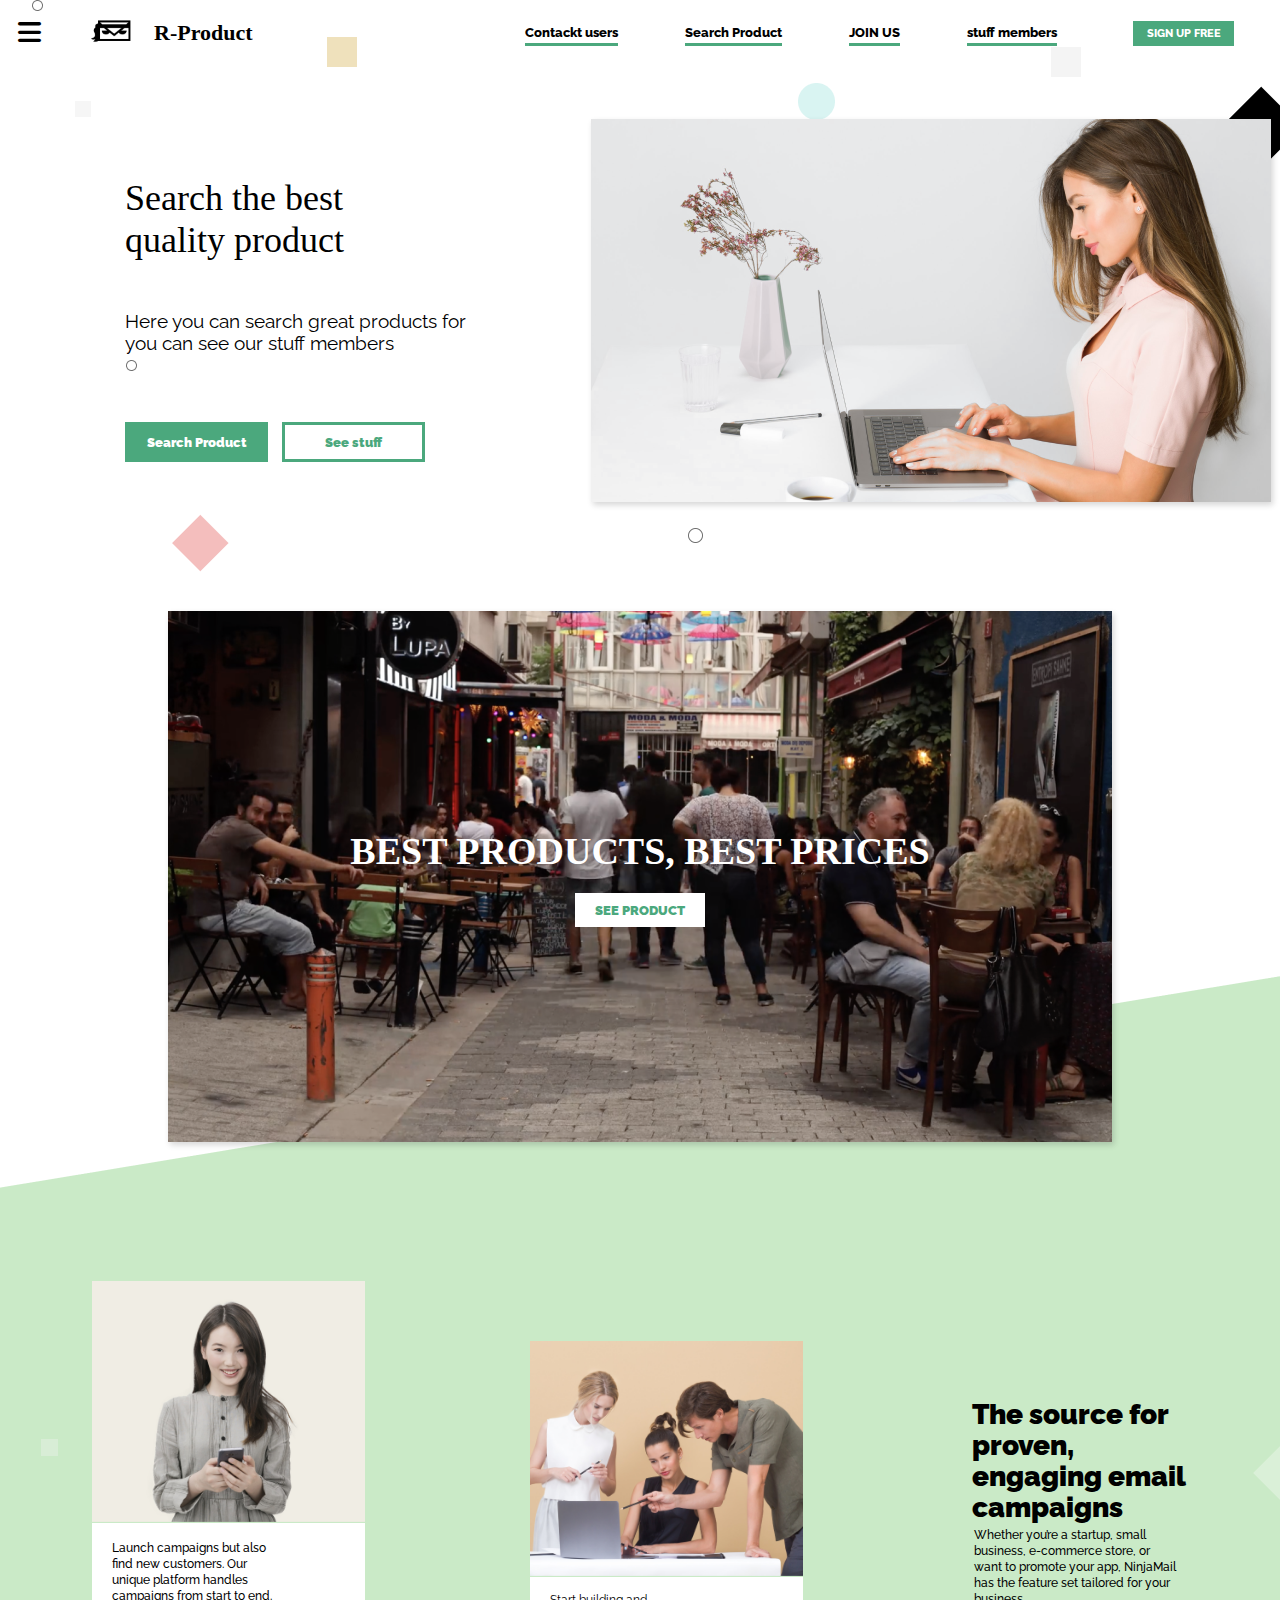
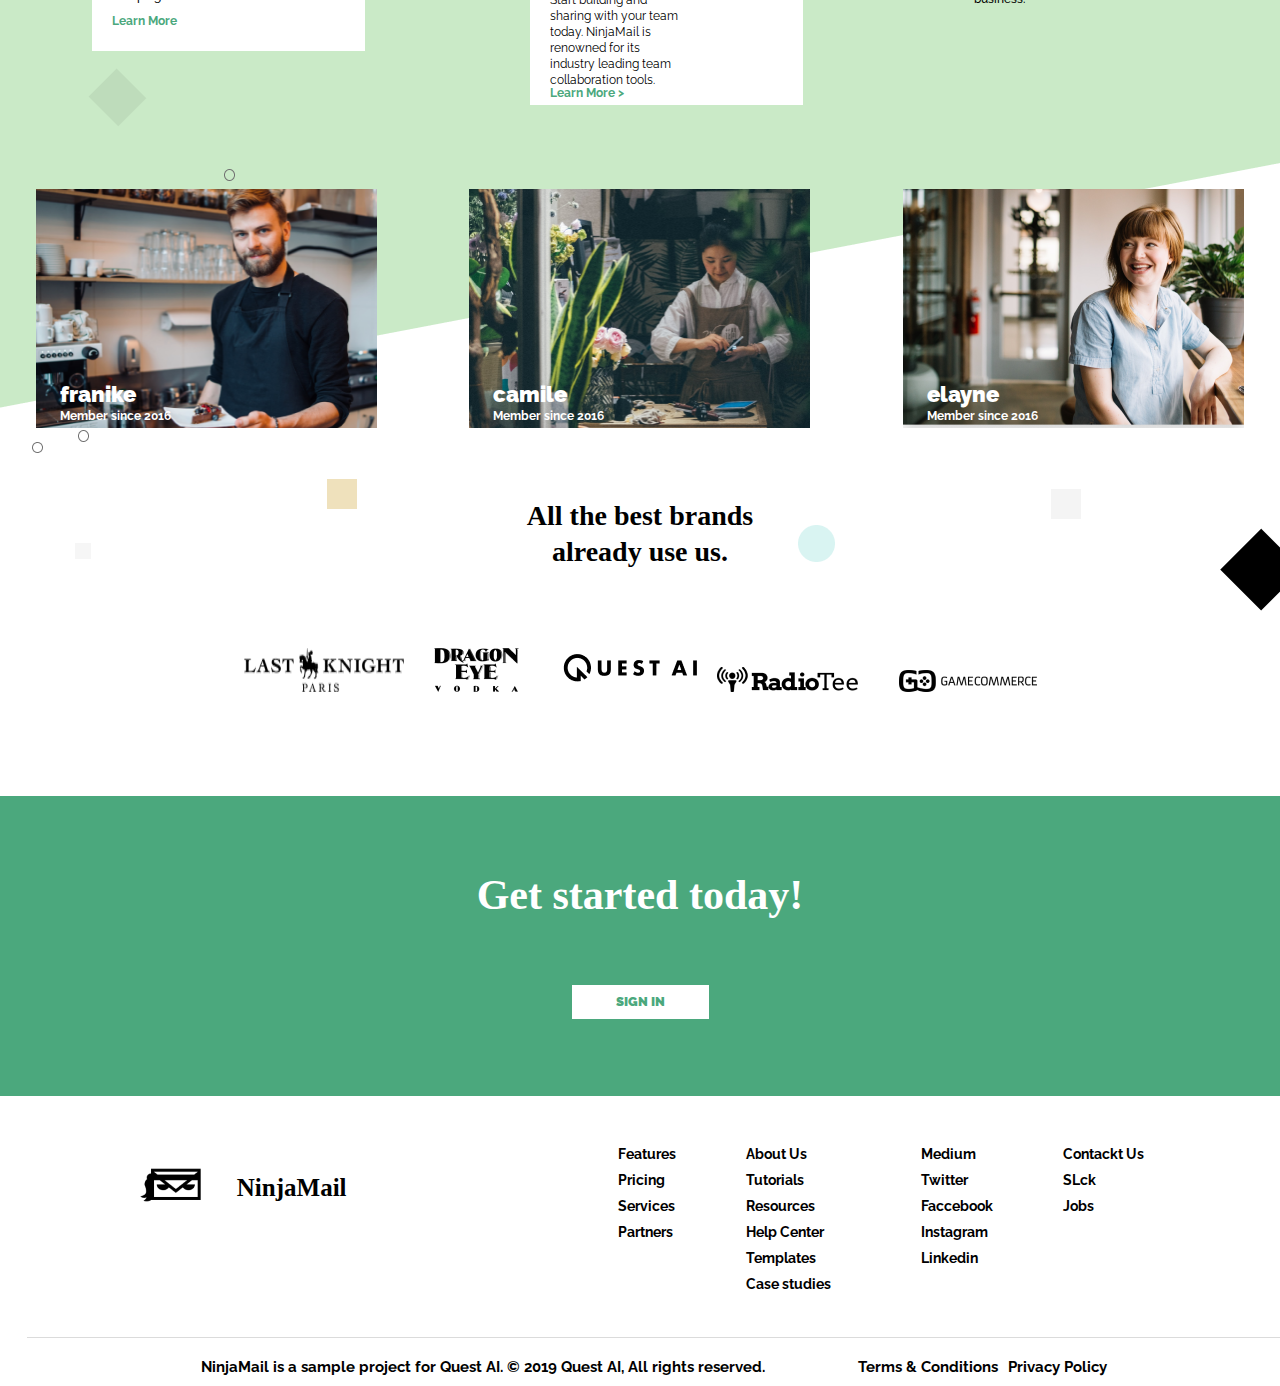
<file: index.html>
<!DOCTYPE html>
<html lang="en">
  <head>
    <meta charset="UTF-8" />
    <meta http-equiv="X-UA-Compatible" content="IE=edge" />
    <meta name="viewport" content="width=device-width, initial-scale=1.0" />
    <title>Ninja Mail</title>
    <link rel="stylesheet" href="./css/reset.css" />
    <link rel="stylesheet" href="./css/style.css" />
    <link rel="stylesheet" href="./css/burger.style.css" />
    <link
      rel="stylesheet"
      href="./assets/fonts/fontawesome-free-6.4.0-web/css/all.min.css"
    />
    <link
      rel="shortcut icon"
      type="x-icon"
      href="./assets/img/ninja-icon.png"
      ;
    />
    <link rel="preconnect" href="https://fonts.googleapis.com" />
    <link rel="preconnect" href="https://fonts.gstatic.com" crossorigin />
    <link
      href="https://fonts.googleapis.com/css2?family=Playfair+Display:wght@900&family=Raleway:wght@500&display=swap"
      rel="stylesheet"
    />
  </head>
  <body>
    <header>
      <div class="header-flex" id="header-id">
        <div class="burger-div">
          <button id="burgerBtn" type="button">
            <i
              class="fa-solid fa-bars fa-beat fa-sm"
              style="color: #000000"
            ></i>
          </button>
          <nav id="navEl">
            <ul class="burger-ul">
              <li>
                <a href="./secondpage.html">
                  <i class="fa-solid fa-house"></i> home
                </a>
              </li>
              <li>
                <a href="./stuff.html">
                  <i class="fa-solid fa-phone"></i> contackt
                </a>
              </li>
              <li>
                <a href="./stuff.html">
                  <i class="fa-solid fa-user"></i> about us
                </a>
              </li>
              <li>
                <a href="./secondpage.html">
                  <i class="fa-solid fa-map-location"></i> Address
                </a>
              </li>
              <li>
                <a href="./secondpage.html">
                  <i class="fa-brands fa-wordpress"></i> social websites
                </a>
              </li>
            </ul>
          </nav>
        </div>
        <div class="ninjamail">
          <img
            class="ninjamail-img"
            id="ninjamail-img"
            src="./assets/img/ninja-icon.png"
            alt="ninja-logo"
          />
          <h1 class="font-play">R-Product</h1>
        </div>
        <div class="navigation-flex">
          <nav>
            <ul class="navigation-ul">
              <li><a href="./new.html" id="modal"> Contackt users </a></li>
              <li><a href="./secondpage.html"> Search Product</a></li>
              <li><a href="./join-us.html"> JOIN US </a></li>
              <li><a href="./stuff.html"> stuff members </a></li>
            </ul>
          </nav>
          <span class="sign-up">
            <a href="./3-pg.html"> SIGN UP FREE </a>
          </span>
        </div>
      </div>
    </header>
    <main>
      <section1>
        <div class="section-1-img">
          <img
            src="./assets/img/woman-withleptop.png"
            alt="woman with leptop"
          />
        </div>
        <div class="section-1info">
          <div class="section-1h">
            <h1 class="font-play">Search the best quality product</h1>
          </div>
          <p>
            Here you can search great products for <br />
            you can see our stuff members
          </p>
          <ul class="section-ul">
            <li>
              <a class="green-btn" href="./secondpage.html"> Search Product </a>
            </li>
            <li>
              <a class="white-btn" href="./stuff.html"> See stuff </a>
            </li>
          </ul>
        </div>
      </section1>
      <section2>
        <div class="section2-img">
          <img src="./assets/img/picture-2-customers.png" alt="cafe picture" />
          <div class="section2-info">
            <h1 class="font-play">
              <a href="./stuff.html">BEST PRODUCTS, BEST PRICES </a>
            </h1>
            <span class="learn-span"
              ><a href="./secondpage.html"> SEE PRODUCT </a>
            </span>
          </div>
        </div>
      </section2>
      <section3>
        <div class="section3-flex">
          <div class="section3-info1">
            <img
              src="./assets/img/woman-learnmore-1.png"
              alt="woman member picture"
            />
            <div class="sec3-learn-more">
              <p>
                Launch campaigns but also find new customers. Our unique
                platform handles campaigns from start to end.
              </p>
              <a href="./secondpage.html"> Learn More </a>
            </div>
          </div>
          <div class="sec3-info2-flex">
            <div class="section3-info2">
              <img
                src="./assets/img/learn-more-2.png"
                alt="group working picture"
              />
              <div class="sec3-info2-learnmore">
                <p>
                  Start building and sharing with your team today. NinjaMail is
                  renowned for its industry leading team collaboration tools.
                </p>
                <a href="./secondpage.html">Learn More ></a>
              </div>
            </div>
          </div>
          <div class="section3-info3">
            <h1>The source for proven, engaging email campaigns</h1>
            <p>
              Whether you’re a startup, small business, e-commerce store, or
              want to promote your app, NinjaMail has the feature set tailored
              for your business.
            </p>
          </div>
        </div>
      </section3>
      <section4>
        <div class="stuff-flex">
          <div class="stuff">
            <div class="member">
              <div class="member-img">
                <img
                  src="./assets/img/member-1.png"
                  alt="first member picture"
                />
              </div>
              <div class="stuff-info">
                <h1>franike</h1>
                <p>Member since 2016</p>
              </div>
            </div>
            <div class="member">
              <img
                src="./assets/img/member-2.png"
                alt="second member picture"
              />
              <div class="stuff-info">
                <h1>camile</h1>
                <p>Member since 2016</p>
              </div>
            </div>
            <div class="member">
              <img src="./assets/img/member-3.png" alt="N3-member " />
              <div class="stuff-info">
                <h1>elayne</h1>
                <p>Member since 2016</p>
              </div>
            </div>
          </div>
        </div>
      </section4>
      <!-- <section5>
        <div class="section5">
          <h1 class="font-play">
            Learn how others are reaching their audience easier than ever
            before.
          </h1>
          <div class="section5-info">
            <div class="label">
              <input
                type="text"
                class="email-input"
                placeholder="Enter your email:"
              />
            </div>
            <p>Thanks! Email received</p>
            <span class="green-btn"
              ><a href="./secondpage.html"> JOIN OUR LIST </a></span
            >
          </div>
        </div>
      </section5> -->
      <section6>
        <div class="section6-flex">
          <h1 class="font-play">All the best brands already use us.</h1>
          <div class="brand-box-flex">
            <div class="brand-box1">
              <img
                src="./assets/img/nav-logo-1.png"
                alt="last knight paris logo"
              />
              <img src="./assets/img/nav-logo-2.png" alt="dragon-eye-logo" />
            </div>
            <div class="brand-box2">
              <img src="./assets/img/nav-logo-3.png" alt="questai-logo" />
              <img src="./assets/img/nav-logo-4.png" alt="radio-te-logo" />
            </div>
            <div class="brand-box3">
              <img src="./assets/img/nav-logo-5.png" alt="gamecomm-logo" />
            </div>
          </div>
        </div>
      </section6>
      <section7>
        <div class="section7-flex">
          <h1 class="font-play"><a href="#"> Get started today! </a></h1>
          <span class="white-btn"><a href="./3-pg.html"> SIGN IN</a></span>
        </div>
      </section7>
    </main>
    <footer>
      <div class="footer-flex">
        <header class="footer-header">
          <div class="footer-ninjamail">
            <a class="footer-logo" href="#header-id">
              <img src="./assets/img/ninja-icon.png" alt="ninja-logo" />
              <h1 class="font-play">NinjaMail</h1>
            </a>
          </div>
        </header>
        <div class="nav-div">
          <div class="flex-div">
            <nav1>
              <ul class="footer-nav-ul">
                <li><a href="./new.html"> Features </a></li>
                <li><a href="./secondpage.html"> Pricing </a></li>
                <li><a href="./secondpage.html"> Services </a></li>
                <li><a href="./secondpage.html"> Partners </a></li>
              </ul>
            </nav1>
            <nav2 class="footer-nav-ul">
              <li><a href="./secondpage.html"> About Us </a></li>
              <li><a href="./secondpage.html"> Tutorials </a></li>
              <li><a href="./secondpage.html"> Resources </a></li>
              <li><a href="./secondpage.html"> Help Center </a></li>
              <li><a href="./secondpage.html"> Templates </a></li>
              <li><a href="./secondpage.html"> Case studies </a></li>
            </nav2>
          </div>
          <div class="flex-2">
            <nav3>
              <ul class="footer-nav-ul">
                <li><a href="./secondpage.html"> Medium </a></li>
                <li><a href="./secondpage.html"> Twitter </a></li>
                <li><a href="./secondpage.html"> Faccebook </a></li>
                <li><a href="./secondpage.html"> Instagram </a></li>
                <li><a href="./secondpage.html"> Linkedin </a></li>
              </ul>
            </nav3>
            <nav4 class="footer-nav-ul">
              <li><a href="./secondpage.html"> Contackt Us </a></li>
              <li><a href="./secondpage.html"> SLck </a></li>
              <li><a href="./secondpage.html"> Jobs </a></li>
            </nav4>
          </div>
        </div>
      </div>
      <div class="copyright">
        <p>
          NinjaMail is a sample project for Quest AI. © 2019 Quest AI, All
          rights reserved.
        </p>
        <div class="span-div">
          <span1>Terms & Conditions</span1>
          <span2>Privacy Policy</span2>
        </div>
      </div>
    </footer>
    <script src="./jss/burger.js"></script>
  </body>
</html>
</file>
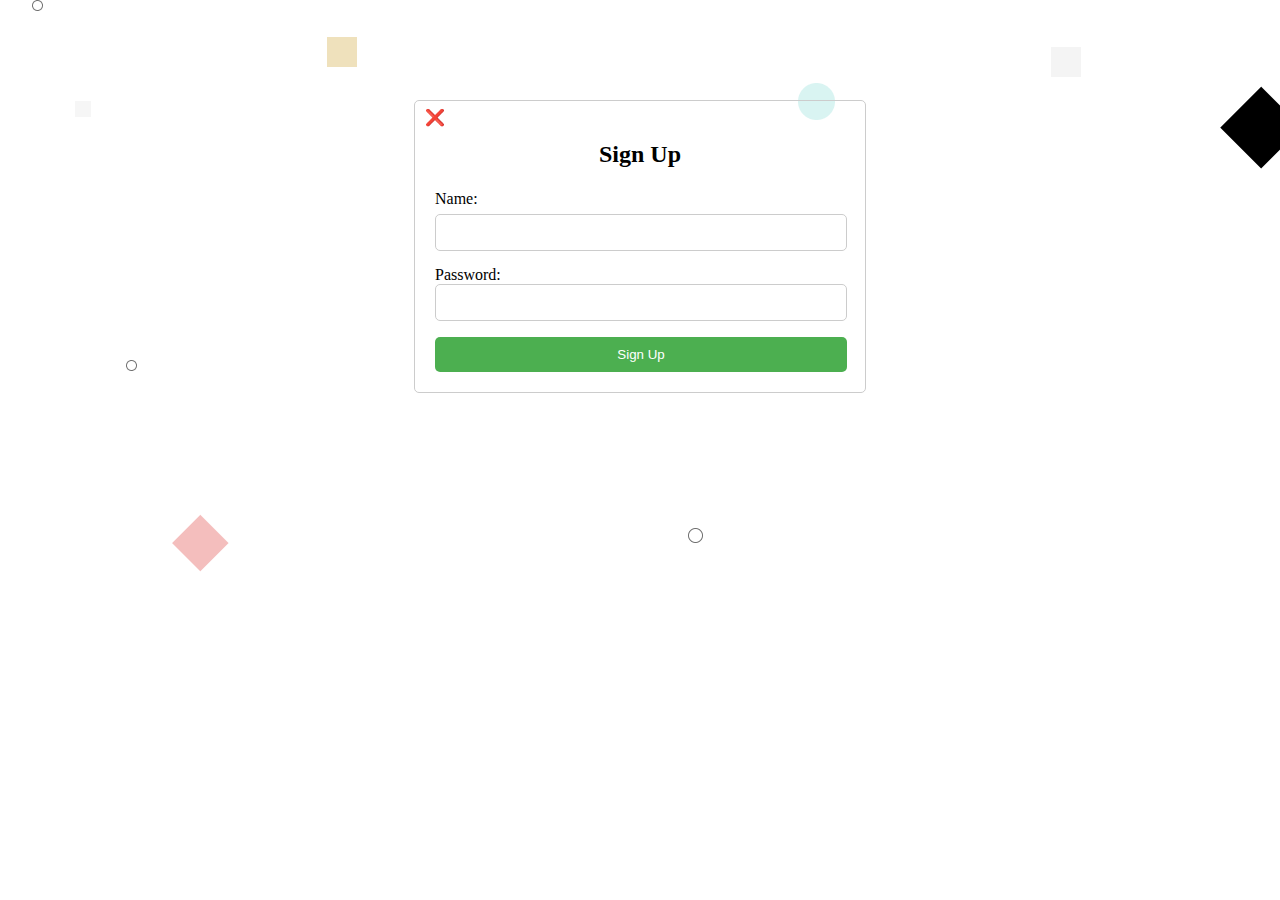
<file: 3-pg.html>
<!DOCTYPE html>
<html lang="en">
  <head>
    <meta charset="UTF-8" />
    <meta http-equiv="X-UA-Compatible" content="IE=edge" />
    <meta name="viewport" content="width=device-width, initial-scale=1.0" />
    <title>Ninja Mail</title>
    <link rel="stylesheet" href="/css/3-pg.css" />
    <link
      rel="shortcut icon"
      type="x-icon"
      href="./assets/img/ninja-icon.png"
      ;
    />
  </head>
  <body>
    <div class="mainDiv">
      <form class="signup-form">
        <h2>Sign Up</h2>

        <a href="index.html" id="close">❌</a>
        <div class="form-group">
          <label for="name">Name: <span id="invalid"></span></label>
          <input type="text" id="username-input" name="name" />
          <span id="nameError"></span>
        </div>
        <label for="password">Password: </label>
        <input type="password" id="password-input" name="password" />
        <span id="passwordError"></span>
        <button type="submit" id="signBtn">Sign Up</button>
      </form>
    </div>

    <div class="profile" hidden>
      <a id="closeBtn" href="./3-pg.html">❌</a>
      <div class="profile-picture">
        <!-- <img src="profile-picture.jpg" alt="Profile Picture" /> -->
      </div>
      <div class="profile-details">
        <div class="user-info">

          <h1 class="userBio"></h1>
          <p class="userInfo">Frontend Developer</p>
        </div>
        <ul>
          <li><strong>Email:</strong> <span class="email"></span></li>
          <li><strong>Location:</strong> <span class="location"></span></li>
          <li> <strong>Balance:</strong> <span class="userBalance
            "></span></a>
          </li>
        </ul>
      </div>
    </div>

    <script src="./jss/3-pg.js"></script>
  </body>
</html>
</file>
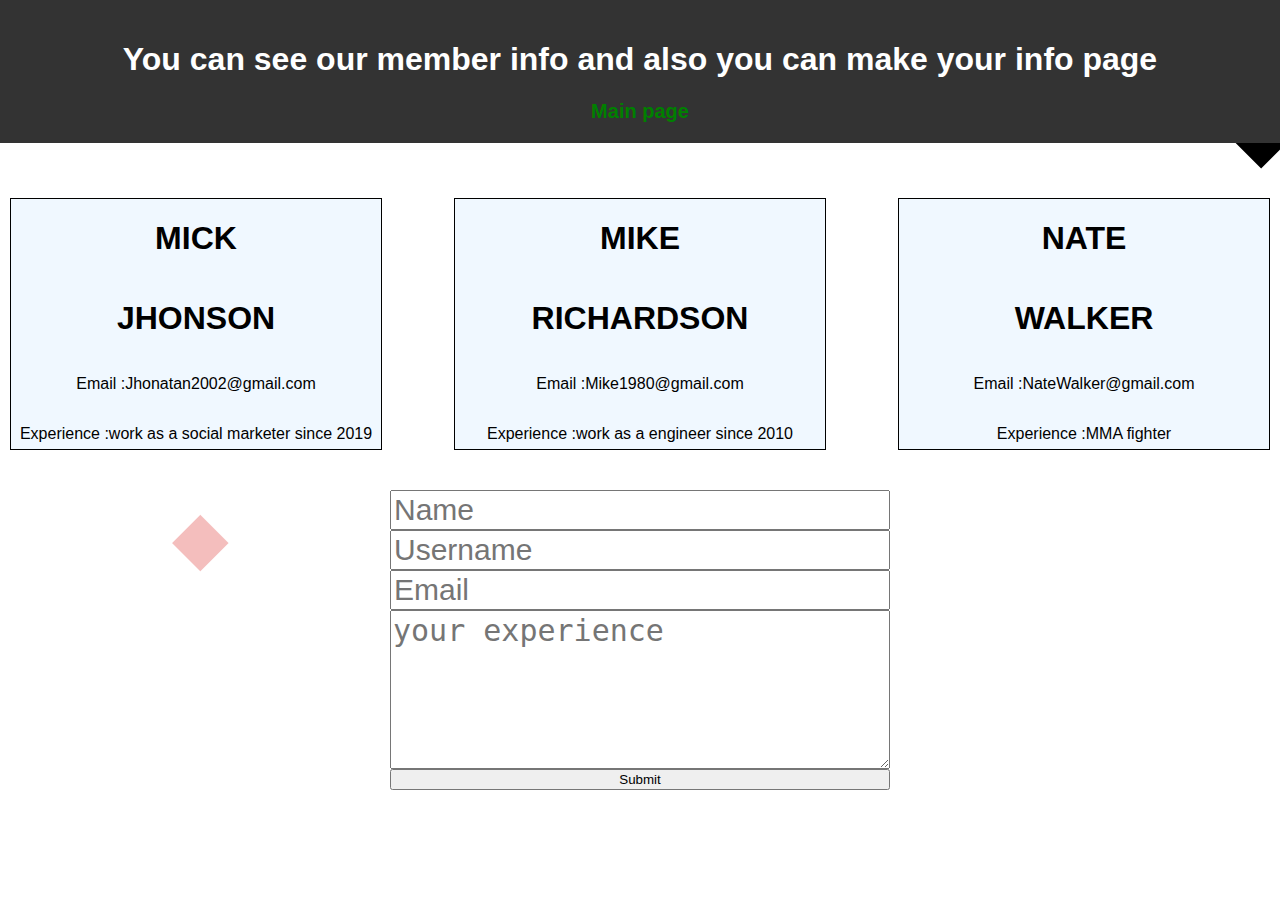
<file: join-us.html>
<!DOCTYPE html>
<html lang="en">
  <head>
    <meta charset="UTF-8" />
    <meta name="viewport" content="width=device-width, initial-scale=1.0" />
    <title>Ninja Mail</title>
    <link rel="stylesheet" href="./css/join-uss.css" />
    <link
      rel="shortcut icon"
      type="x-icon"
      href="./assets/img/ninja-icon.png"
      ;
    />
  </head>
  <body>
    <header>
      <div class="header">
        <h1 id="info">
          You can see our member info and also you can make your info page
        </h1>
        <a id="mainBtn" href="./index.html"> Main page</a>
      </div>
    </header>
    <div class="userinfo"></div>
    <div class="formdiv">
      <form id="form">
        <input type="text" name="name" id="name" placeholder="Name" required />
        <input
          type="text"
          name="userName"
          id="userName"
          placeholder="Username"
          required
        />
        <input
          type="text"
          name="email"
          id="email"
          placeholder="Email"
          required
        />
        <!-- <input type="text" name="cardId" id="cardId" placeholder="card id" required /> -->

        <textarea
          name="body"
          id="body"
          cols="30"
          rows="10"
          placeholder="your experience"
        ></textarea>
        <button type="submit">Submit</button>
      </form>
    </div>
    <script src="./jss/joinUs.js"></script>
  </body>
</html>
</file>
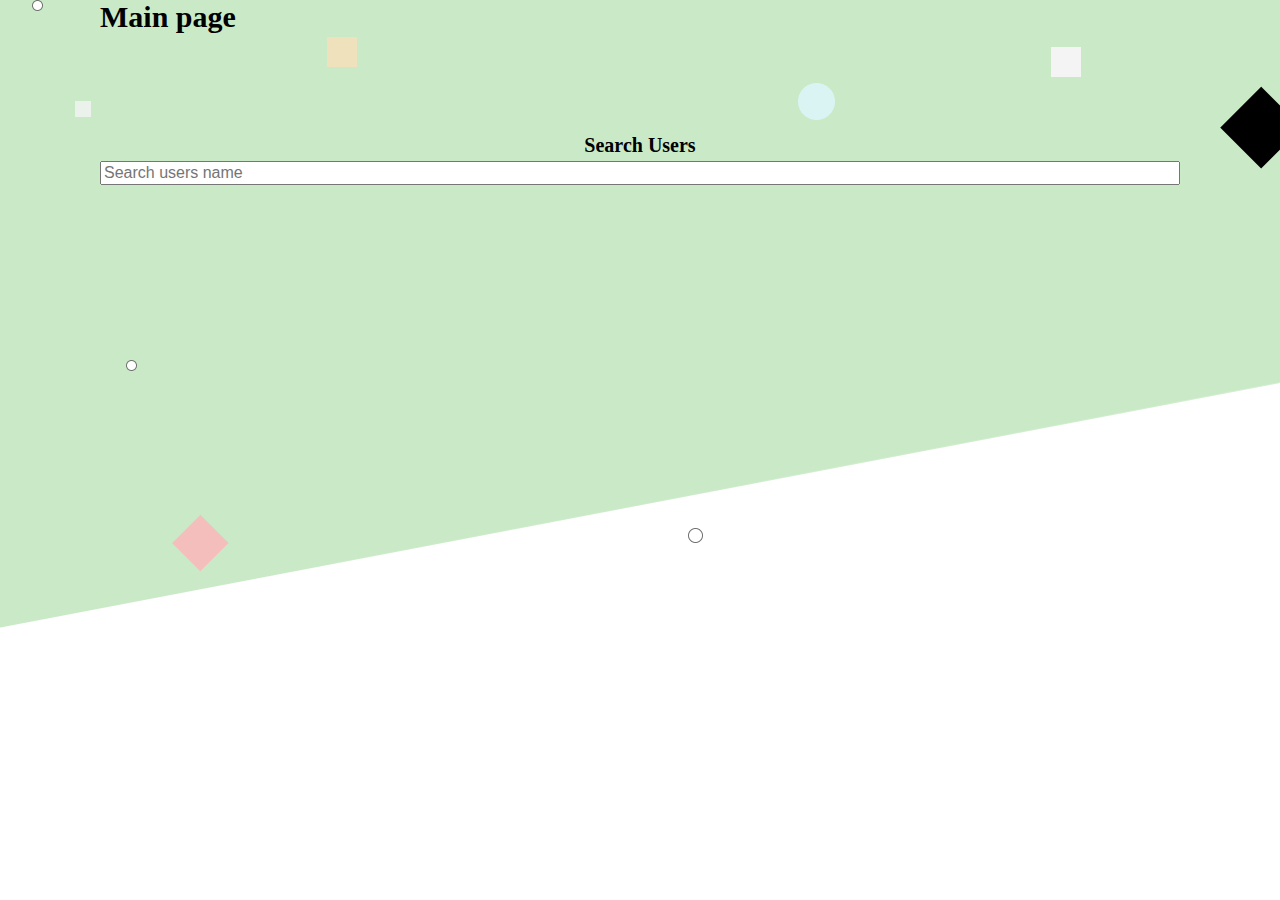
<file: new.html>
<!DOCTYPE html>
<html lang="en">
  <head>
    <meta charset="UTF-8" />
    <meta name="viewport" content="width=device-width, initial-scale=1.0" />
    <title>Document</title>
    <link rel="stylesheet" href="./neew.css" />
  </head>
  <body>
    <a id="mainBtn" href="./index.html"> Main page</a>

    <div class="search-wrapper">
      <label for="search">Search Users</label>
      <input
        type="search"
        id="search"
        placeholder="Search users name"
        data-search
      />
    </div>
    <div class="user-cards" data-user-cards-container></div>
    <template data-user-template>
      <div class="card">
        <div class="header" data-header></div>
        <div class="body" data-body></div>
      </div>
    </template>
    <script src="./new.js" defer></script>
  </body>
</html>
</file>
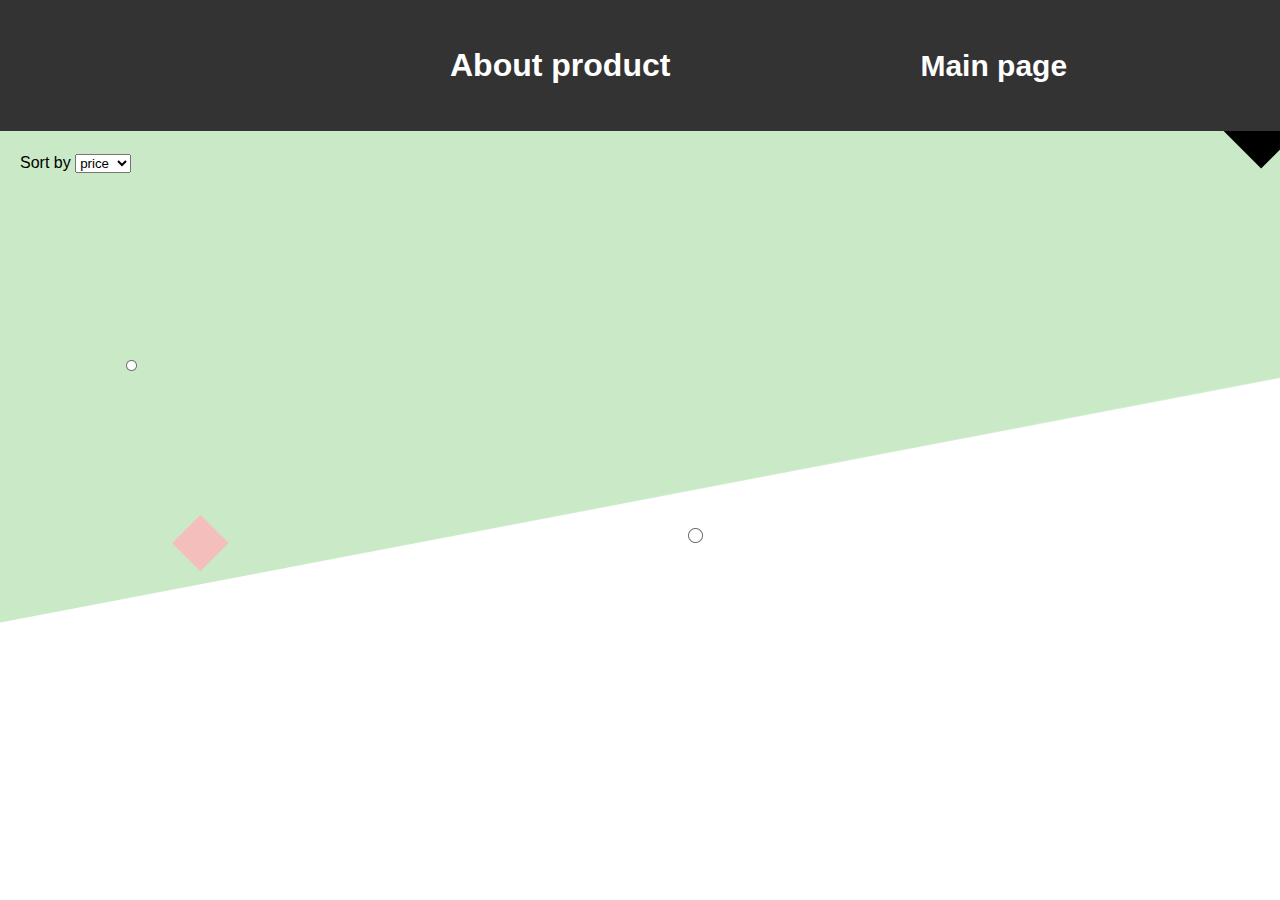
<file: secondpage.html>
<!DOCTYPE html>
<html lang="en">
  <head>
    <meta charset="UTF-8" />
    <meta http-equiv="X-UA-Compatible" content="IE=edge" />
    <meta name="viewport" content="width=device-width, initial-scale=1.0" />
    <title>Ninja Mail</title>
    <link
      rel="shortcut icon"
      type="x-icon"
      href="./assets/img/ninja-icon.png"
      ;
    />
    <link rel="stylesheet" href="./css/second.style.css" />
  </head>
  <body>
    <div id="modalContainer">
      <div id="modalContent">
        <h2>About product</h2>
        <p>click search any product for you...</p>
        <button id="closeModal">go back to search</button>
      </div>
    </div>
    <header>
      <div class="header">
        <h1 id="info">About product</h1>
        <a id="mainBtn" href="./index.html"> Main page</a>
      </div>
    </header>

    <main>
      <!-- <div class="search-wrapper">
        <h1>Search product</h1>
        <input
          type="search"
          id="search"
          placeholder="Enter search query"
          data-search
        /> -->
      <!-- <input type="text" id="searchInput" placeholder="Enter search query" /> -->
      <!-- <button class="searchBtn">Search</button>
        <p id="searchResults"></p>
        <div class="opendiv"></div> -->
      <!-- </div> -->
      <div class="user-cards" data-user-cards-container></div>
      <template data-user-template>
        <div class="card">
          <div class="header" data-header></div>
          <div class="body" data-body></div>
        </div>
      </template>

      <div class="w-25 mx-auto my-3 p-3 bg-dark shadow roudned text-white">
        <label for="sort-by-select" class="form-label">Sort by</label>
        <select class="form-select" id="sort-by-select">
          <option value="1">price</option>
          <option value="2">name</option>
        </select>
      </div>
      <!-- <button id="selectbtn">search products</button> -->
      <div class="container">
        <div id="products-wrapper" class="row row-cols-4 g-3"></div>
      </div>
    </main>
    <footer>
      <p id="timeTag" hidden></p>
    </footer>

    <script src="./jss/secondPage.js" type="module"></script>
  </body>
</html>
</file>
<file: css/style.css>
body {
  width: 100vw;
  overflow-x: hidden;
  background: url(../assets/img/background.png),
    url(../assets/img/green-background.png) center no-repeat;
}
html {
  font-size: 62.5%;
}
@media (min-width: 300px) {
  html {
    font-size: 40%;
    overflow-x: hidden;
  }
  .ninjamail h1 {
    font-size: 22px;
    line-height: 26px;
  }
  .ninjamail-img {
    margin-left: -22px;
  }
  .header-flex {
    margin: 12px;
  }
  .section-1info {
    margin-left: 9px;
  }
  .section-1info p {
    font-size: 19px;
    margin-top: 25px;
    height: 34px;
    width: 350px;
  }
  .navigation-ul {
    display: none;
  }
  .section-1-img {
    margin: 65px 9px 0px;
  }
  .stuff {
    margin-top: 47px;
    flex-direction: column;
  }
  .stuff-info {
    margin-top: -48px;
  }
  .stuff-info p {
    font-weight: 700;
    font-size: 12px;
    line-height: 14px;
  }
  .stuff-info h1 {
    font-size: 22px;
    line-height: 26px;
  }
  .section-ul {
    justify-content: center;
    margin-top: 30px;
  }
  .section-1info h1 {
    height: -63px;
    width: 247px;
    font-size: 36px;
  }
  .learn-span a {
    font-size: 8px;
    line-height: 7px;
    font-weight: 900;
  }
  .section2-img {
    margin: 30px 10px;
  }
  .section2-info h1 {
    font-size: 22px;
    line-height: 29px;
  }
  .sec3-info2-learnmore,
  .sec3-learn-more {
    height: 128px;
  }
  .sec3-learn-more p {
    height: 58px;
    width: 164px;
    font-size: 12px;
  }
  .sec3-learn-more a {
    margin-top: 15px;
    font-size: 12px;
    line-height: 14px;
  }
  .section3-info1,
  .section3-info2 {
    width: 209px;
    transition: 0.3s;
  }
  .section3-info2 {
    margin-top: 30px;
    margin-right: 10px;
  }
  .section3-info1:active,
  .section3-info1:hover {
    transform: translateY(+20px);
  }
  .section3-info2:active,
  .section3-info2:hover {
    transform: translateY(-20px);
  }
  .sec3-info2-learnmore p {
    font-size: 12px;
    width: 170px;
    height: 73px;
    line-height: 16px;
  }
  .sec3-info2-learnmore a {
    font-size: 12px;
  }
  .section3-info3 h1 {
    font-size: 28px;
    line-height: 31px;
    height: 93px;
    width: 232px;
  }
  .section3-info3 p {
    height: 96px;
    width: 203px;
    font-size: 12px;
    line-height: 16px;
  }
  .section5 h1 {
    font-weight: 900;
    height: 155px;
    width: 239px;
    font-size: 30px;
  }
  .section5 p {
    font-size: 16px;
  }
  .section5-info {
    flex-direction: column;
    align-items: center;
    gap: 10px;
  }
  .green-btn {
    height: 40px;
    width: 143px;
    font-size: 13px;
    line-height: 15px;
  }
  .white-btn {
    font-size: 13px;
    line-height: 15px;
    height: 40px;
    width: 143px;
  }
  .email-input {
    height: 42px;
    width: 223px;
    font-size: 16px;
    padding: 9px;
  }
  .section6-flex h1 {
    font-weight: 900;
    font-size: 26px;
    line-height: 36px;
    height: 110px;
    width: 281px;
  }
  .section7-flex {
    margin-top: 58px;
    height: 300px;
  }
  .section7-flex h1 {
    height: 127px;
    width: 259px;
    font-weight: 900;
    font-size: 42px;
    line-height: 48px;
  }
  .brand-box-flex {
    gap: 41px;
  }
  .brand-box2 :nth-child(1) {
    margin-right: 10px;
  }
  .brand-box1 {
    gap: 30px;
  }
  .span-div {
    flex-direction: column;
  }
  .copyright {
    margin-left: 27px;
  }
  @media (min-width: 768px) {
    .navigation-ul {
      display: flex;
      justify-content: flex-end;
      font-weight: 800;
      font-size: 13px;
      gap: 38px;
      line-height: 20px;
    }
    .navigation-ul li {
      border-bottom: solid #4ba87d;
    }
    .section-1info h1 {
      height: 92px;
      width: 315px;
    }
    .section2-img {
      margin: 109px 10px;
    }
    .section2-info h1 {
      font-size: 38px;
      line-height: 51px;
    }
    .learn-span a {
      font-size: 13px;
      line-height: 15px;
    }
    .sec3-learn-more p {
      font-size: 12px;
      line-height: 16px;
    }
    .section3-flex {
      display: flex;
      justify-content: space-around;
    }
    .section3-info3 {
      width: 220px;
      margin-top: 130px;
    }
    .section3-info2 {
      width: 220px;
      margin-top: 90px;
    }
    .section3-info2-flex {
      width: 220px;
      margin-top: 83px;
    }
    .section3-info1 {
      width: 220px;
    }
    .stuff {
      gap: 10px;
      flex-direction: row;
      justify-content: space-around;
      margin-top: 84px;
    }
    .member1,
    .member2,
    .member3 {
      height: 157px;
      width: 223px;
      position: relative;
    }
    .section-1-img {
      display: flex;
      justify-content: flex-end;
    }
    .section-1h h1 {
      margin-top: 100px;
      height: 92px;
      width: 315px;
    }
    .section-1info p {
      top: 285px;
      position: absolute;
    }
    .section-ul {
      justify-content: flex-start;
      position: absolute;
      margin-top: -80px;
    }
    .member {
      height: 239px;
      width: 341px;
      transition: 0.3s;
    }
    .member:active,
    .member:hover {
      transform: translateY(+20px);
    }
    .section5 h1 {
      font-size: 29px;
      height: 89px;
      width: 553px;
      line-height: 36px;
    }
    .section5-info {
      justify-content: center;
      flex-direction: row;
      position: relative;
    }
    .section5-info p {
      position: absolute;
      margin-top: 93px;
    }
    .section6-flex h1 {
      font-size: 28px;
    }
    .brand-box-flex {
      display: flex;
      align-items: baseline;
    }
    .footer-flex {
      display: flex;
      justify-content: space-around;
      font-weight: 700;
      font-size: 19px;
      line-height: 22px;
      align-items: flex-start;
      margin-top: 30px;
    }
    .flex-div {
      display: flex;
      gap: 70px;
    }
    .flex-2 {
      display: flex;
      gap: 70px;
    }
    .section7-flex h1 {
      height: 81px;
      width: 617px;
    }
    .section7-flex {
      margin-top: 103px;
    }
    .span-div {
      flex-direction: row;
    }
    .copyright {
      justify-content: center;
      display: flex;
      align-items: baseline;
      gap: 93px;
    }
  }
}
@media (min-width: 1000px) {
  .header-flex {
    margin-left: 48px;
    margin-right: 46px;
  }
  .navigation-ul {
    gap: 67px;
  }
  .section-1info {
    margin-left: 125px;
  }
  .section3-info1 {
    width: 273px;
  }
  .section3-info2 {
    width: 273px;
  }
  .ninjamail-img {
    margin-left: 22px;
  }
}
@media (min-width: 1400px) {
  body {
    background-size: contain;
  }
  .ninjamail h1 {
    font-size: 35px;
    line-height: 41px;
  }
  .ninjamail {
    margin-left: 29px;
  }
  .navigation-ul {
    font-weight: 800;
    font-size: 17px;
    line-height: 20px;
  }
  .sign-up {
    margin-right: 15px;
  }
  .sign-up a {
    font-weight: 800;
    font-size: 17px;
    line-height: 20px;
    transition: 0.3s;
  }
  .section-1info h1 {
    height: 142px;
    width: 489px;
    font-weight: 900;
    font-size: 59px;
    line-height: 71px;
  }
  .section-1info p {
    height: 52px;
    width: 446px;
    font-weight: 500;
    font-size: 19px;
    line-height: 26px;
    margin-top: 39px;
  }
  .section-1info {
    margin-left: 176px;
  }
  .section-1-img {
    margin-right: 198px;
  }
  .section2-img {
    margin: 169px 10px 0px;
  }
  .section2-info h1 {
    font-size: 60px;
    line-height: 80px;
  }
  .sec3-learn-more {
    height: 196px;
  }
  .sec3-learn-more a {
    font-weight: 800;
    font-size: 16px;
    line-height: 19px;
    margin-top: 96px;
  }
  .sec3-learn-more p {
    font-size: 16px;
    line-height: 26px;
  }
  .section3-info1,
  .section3-info2 {
    width: 320px;
  }
  .sec3-info2-learnmore {
    height: 196px;
  }
  .sec3-info2-learnmore a {
    font-size: 15px;
  }
  .sec3-info2-learnmore p {
    font-weight: 500;
    font-size: 16px;
    line-height: 26px;
    height: 111px;
    width: 259px;
  }
  .section3-info3 h1 {
    height: 144px;
    width: 365px;
    font-size: 44px;
    line-height: 48px;
  }
  .section3-info3 p {
    height: 156px;
    width: 322px;
    font-size: 19px;
    line-height: 26px;
  }
  .stuff-info {
    margin-top: -70px;
  }
  .stuff-info p {
    font-weight: 700;
    font-size: 19px;
    line-height: 22px;
  }
  .stuff-info h1 {
    font-size: 34px;
    line-height: 40px;
  }
  .section5 h1 {
    font-size: 44px;
    line-height: 48px;
    height: 126px;
    width: 904px;
  }
  .section5-info p {
    font-weight: 500;
    font-size: 21px;
    margin-top: 120px;
    line-height: 25px;
  }
  .green-btn {
    height: 65px;
    width: 221px;
    font-size: 21px;
    line-height: 25px;
  }
  .white-btn {
    height: 65px;
    width: 221px;
    font-size: 21px;
    line-height: 25px;
  }
  .email-input {
    height: 66px;
    width: 291px;
  }
  .brand-box-flex {
    height: 65px;
    width: 365px;
    font-weight: 500;
    font-size: 21px;
    line-height: 25px;
    padding: 19px;
  }
  .section6-flex h1 {
    height: 124px;
    width: 504px;
    font-size: 44px;
    line-height: 48px;
    margin-top: 20px;
  }
  .section7-flex h1 {
    height: 124px;
    width: 944px;
    font-size: 60px;
    line-height: 80px;
  }
  .section7-flex {
    margin-top: 150px;
    height: 366px;
  }
  .brand-box-flex {
    gap: 75px;
    margin-top: 50px;
  }
  .brand-box2 :nth-child(1) {
    margin-right: 50px;
  }
  .brand-box1 {
    gap: 60px;
  }
  .footer-nav-ul li {
    font-weight: 700;
    font-size: 19px;
    line-height: 25px;
  }
}
@media (min-width: 1520px) {
  .section-1info {
    margin-left: 265px;
  }
}
header {
  font-family: "raleway";
}
main {
  font-family: "Raleway";
}
.font-play {
  font-family: "playfair";
}
.ninjamail {
  display: flex;
  justify-content: flex-start;
}
.burger-div {
  position: absolute;
}
#burgerBtn {
  margin-left: -30px;
}
.ninjamail-img {
  width: 84px;
  height: 42px;
}
.navigation-flex {
  display: flex;
  gap: 76px;
  align-items: baseline;
}
.sign-up {
  font-weight: 800;
  font-size: 11px;
  line-height: 13px;
  display: block;
  padding: 6px 13.5px;
}
.section3-info1 {
  margin-top: 30px;
  margin-left: 10px;
}
.sec3-learn-more {
  display: flex;
  flex-direction: column;
  align-items: space-between;
}
.sec3-info2-flex {
  display: flex;
  justify-content: flex-end;
}
.footer-ninjamail {
  margin-left: -25px;
}
.header-flex {
  display: flex;
  justify-content: space-between;
  align-items: center;
}
.ninjamail {
  display: flex;
  align-items: center;
  font-size: 25px;
  color: black;
  font-weight: bold;
}
.ninjamail h1 {
  font-weight: 900;
}
.section-1-img img {
  box-shadow: 2px 3px 6px rgba(0, 0, 0, 0.15925);
}
.sign-up {
  color: white;
  background-color: #4ba87d;
}
.section-1info h1 {
  color: black;
  position: absolute;
  top: 77px;
}
.section-ul {
  display: flex;
  gap: 14px;
}
.green-btn a {
  transition: 0.3s;
}
.green-btn {
  color: white;
  background-color: #4ba87d;
  display: flex;
  justify-content: center;
  align-items: center;
  font-weight: 900;
  transition: 0.3s;
}
.white-btn {
  display: flex;
  justify-content: center;
  align-items: center;
  border: 3px solid #4ba87d;
  background-color: white;
  color: #4ba87d;
  font-weight: 900;
  transition: 0.3s;
}
.section2-img {
  position: relative;
  display: flex;
  justify-content: center;
  align-items: center;
}
.section2-img img {
  box-shadow: 2px 3px 6px rgba(0, 0, 0, 0.15925);
}
.section2-info {
  position: absolute;
  color: white;
  text-align: center;
  gap: 16px;
  display: flex;
  flex-direction: column;
  align-items: center;
}
.section2-info h1 {
  font-weight: 900;
  font-family: "playfair";
}
.learn-span {
  height: 34px;
  width: 130px;
  background-color: white;
  color: #4ba87d;
  display: flex;
  justify-content: center;
  align-items: center;
}
.learn-span a {
  transition: 0.3s;
}
.sec3-learn-more {
  background-color: #fff;
}
.sec3-learn-more p {
  margin: 17px 25px 1px 20px;
  color: black;
  font-weight: 500;
}
.sec3-learn-more a {
  color: #4ba87d;
  margin-left: 20px;
  font-weight: bold;
}
.sec3-info2-learnmore {
  background-color: #fff;
  display: flex;
  flex-direction: column;
  gap: 12px;
}
.sec3-info2-learnmore p {
  padding: 15px 19px 1px 20px;
}
.sec3-info2-learnmore a {
  color: #4ba87d;
  margin-left: 20px;
  font-weight: bold;
  margin-top: 24px;
  margin-bottom: 14px;
}
.section3-info3 {
  display: flex;
  flex-direction: column;
  align-items: center;
}
.section3-info3 h1 {
  color: black;
  margin-top: 18px;
  font-weight: 900;
}
.section3-info3 p {
  color: black;
  margin-top: 35px;
  margin-left: -25px;
  font-weight: 500;
}
.stuff {
  display: flex;
  align-items: center;
  gap: 21px;
}
.member {
  position: relative;
}
.stuff-info {
  position: absolute;
  color: white;
  margin-left: 24px;
}
.stuff-info p {
  font-weight: 700;
}
.stuff-info h1 {
  font-weight: 900;
  margin-bottom: 2px;
}
section5 {
  display: flex;
  justify-content: center;
  text-align: center;
}
.section5 {
  margin-top: 60px;
}
.email-input {
  border: 1px solid #9f9f9f;
  border-radius: 5px;
}
.section5 p {
  color: #4ba87d;
}
.section5-info {
  display: flex;
}
.join-list {
  height: 34px;
  width: 130px;
  background-color: #4ba87d;
  color: white;
  display: flex;
  justify-content: center;
  align-items: center;
}
.section6-flex {
  display: flex;
  flex-direction: column;
  align-items: center;
  justify-content: center;
  text-align: center;
  gap: 20px;
  margin-top: 70px;
}
.brand-box1 {
  margin-top: 20px;
  display: flex;
  width: auto;
  height: auto;
}
.brand-box-flex {
  width: auto;
}
.section7-flex {
  display: flex;
  flex-direction: column;
  align-items: center;
  justify-content: center;
  text-align: center;
  gap: 30px;
  width: auto;
  color: white;
  background-color: #4ba87d;
}
.section7-flex :nth-child(2) a {
  transition: 0.3s;
}
.footer-logo {
  margin-top: 30px;
  margin-left: -30px;
  display: flex;
  align-items: center;
  font-size: 25px;
  color: black;
  font-weight: bold;
}
.footer-flex {
  margin-left: 27px;
}
.nav-div {
  margin-top: 15px;
  display: flex;
  gap: 90px;
  font-size: 14px;
  color: black;
  line-height: 26px;
}
.footer-nav-ul {
  list-style: none;
  transition: 0.5s;
}
.copyright {
  border-top: 1px solid #dbdbdb;
  margin-top: 40px;
}
.copyright p {
  margin-top: 20px;
  font-weight: 700;
  font-size: 15px;
  line-height: 18px;
}
.span-div {
  margin-top: 15px;
  display: flex;
  gap: 10px;
  font-weight: 700;
  font-size: 15px;
  line-height: 18px;
  margin-bottom: 10px;
}
footer {
  font-family: "raleway";
}
.navigation-ul a {
  transition: 0.3s;
}
.navigation-ul :hover {
  background-color: #4ba87d;
  color: white;
  letter-spacing: 0.3em;
  cursor: pointer;
  display: flex;
  justify-content: center;
  padding: 0px 2px;
}
.navigation-ul ::before {
  content: "";
  position: absolute;
}
.sign-up :hover {
  letter-spacing: 0.3em;
}
.green-btn :hover {
  letter-spacing: 0.2em;
  background-color: #fff;
  color: #4ba87d;
  padding: 8px 5px;
}
.section-ul :nth-child(1) :hover {
  letter-spacing: 0.2em;
  background-color: #fff;
  color: #4ba87d;
  transition: 0.3s;
  padding: 8px 5px;
  font-weight: bolder;
  border: 3px solid #4ba87d;
}
.section-ul :nth-child(2) :hover {
  letter-spacing: 0.2em;
  background-color: #4ba87d;
  color: #fff;
  transition: 0.3s;
  padding: 8px 5px;
  font-weight: bolder;
}
.learn-span :hover {
  letter-spacing: 0.2em;
  width: 100%;
  height: 100%;
  display: flex;
  justify-content: center;
  align-items: center;
  background-color: #caeac7;
}
.section7-flex :nth-child(2) :hover {
  letter-spacing: 0.2em;
  color: #000;
}
.footer-nav-ul :hover {
  letter-spacing: 0.1em;
  color: blue;
}
</file>
<file: css/burger.style.css>
.burger-div nav li :hover {
  letter-spacing: 0.2em;
  transform-style: unset;
}
.burger-div nav li a {
  transition: 0.3s;
}
@media (min-width: 300px) {
  .burger-div {
    display: none;
  }
}
@media (min-width: 1000px) {
  .burger-div {
    display: inline;
  }
  .burger-ul li {
    list-style-type: none;
    font-size: 13px;
    gap: 20px;
    display: flex;
    flex-direction: column;
    font-family: "raleway";
    margin-top: 30px;
    width: max-content;
  }
  .burger-div nav {
    position: absolute;
    transition: 1s;
    margin-left: -800px;
    color: #4ba87d;
    font-weight: bolder;
  }
  button {
    cursor: pointer;
    font-size: 30px;
  }
  nav.show {
    margin-left: -30px;
    position: absolute;
  }
}
@media (min-width: 1400px) {
  .burger-ul li {
    font-size: 21px;
    gap: 30px;
    margin-top: 47px;
  }
}
@media (min-width: 1520px) {
  .burger-ul li {
    list-style-type: none;
    font-size: 20px;
    margin-top: 65px;
  }
}
</file>
<file: css/3-pg.css>
body {
  width: 100vw;
  overflow-x: hidden;
  background: url(../assets/img/background.png), center;
  margin: 0;
}

.signup-form {
  max-width: 410px;
  margin: auto;
  padding: 20px;
  border: 1px solid #ccc;
  border-radius: 5px;
  margin-top: 100px;
}

.signup-form h2 {
  text-align: center;
}

.form-group {
  margin-bottom: 15px;
}

label {
  display: block;
}

input[type="text"],
input[type="email"],
input[type="password"] {
  width: 95%;
  padding: 10px;
  border: 1px solid #ccc;
  border-radius: 5px;
}

button[type="submit"],
#loginBtn {
  width: 412px;
  padding: 10px;
  background-color: #4caf50;
  color: #fff;
  border: none;
  border-radius: 5px;
  cursor: pointer;
  margin-top: 16px;
  /* margin-left: 35.3%; */
}

button[type="submit"]:hover {
  background-color: #1f291f;
}

#close {
  cursor: pointer;
  margin-top: -80px;
  margin-left: -10px;
  position: absolute;
  text-decoration: none;
}

#mainButton {
  font-size: 30px;
  text-decoration: none;
  cursor: pointer;
  margin-top: 10px;
  margin-left: 5px;
}

#account-view {
  background-color: #8ac38c;
}
.position-relative {
  display: flex;
  flex-direction: column;
  align-items: center;
}

#invalid {
  color: red;
  font-weight: 540;
  margin-left: 60px;
  font-size: 18px;
}

#passwordError,
#nameError {
  color: red;
  display: flex;
  justify-content: center;
  font-size: 18px;
  font-style: bold;
}
#username-input {
  margin-top: 5px;
}
/*         ...          ..   */
.profile {
  background-color: aliceblue;
  /* display: flex; */
  /* display: none; */
  align-items: center;
  justify-content: center;
  margin-top: 200px;
  width: 700px;
  height: 200px;
  margin-left: auto;
  border: 1px solid #000;
  margin-right: auto;
}
#closeBtn {
  text-decoration: none;
  cursor: pointer;
  margin-top: -150px;
  font-size: 20px;
  margin-right: 520px;
  position: absolute;
}
.user-info {
  display: flex;
  flex-direction: column;
  align-items: center;
  gap: 30px;
}

.profile-picture {
  margin-right: 20px;
}

.profile-picture img {
  width: 200px;
  height: 200px;
  border-radius: 50%;
}

.profile-details h1 {
  font-size: 30px;
  margin: 0;
}

.profile-details p {
  font-size: 20px;
  margin: 5px 0;
}

.profile-details ul {
  list-style-type: none;
  padding: 0;
  margin: 10px 0;
  gap: 70px;
  display: flex;
  margin-top: 50px;
}

.profile-details ul li {
  margin-bottom: 5px;
}

.profile-details ul li strong {
  font-weight: bold;
}

.profile-details ul li a {
  text-decoration: none;
}
</file>
<file: css/join-uss.css>
body {
  font-family: Arial, sans-serif;
  margin: 0;
  width: 100vw;
  overflow-x: hidden;
  background: url(../assets/img/background.png), center;
  margin: 0;
}
.card {
  border: 1px solid #000;
}

.header {
  background-color: #333;
  color: white;
  padding: 20px;
  text-align: center;
  /* align-items: center; */
}

form input,
textarea {
  font-size: 30px;
}

#mainBtn {
  font-size: 20px;
  color: green;
  text-decoration: none;
  cursor: pointer;
  font-weight: 600;
}

.userinfo {
  display: flex;
  justify-content: space-between;
  flex-wrap: wrap;
  margin-top: 30px;
}
.memberdiv {
  width: 370px;
  height: 250px;
  border: 1px solid #000;
  display: flex;
  flex-direction: column;
  align-items: center;
  background-color: aliceblue;
  margin: 10px;
  margin-top: 25px;
}

.memberdiv h1 {
  text-transform: uppercase;
}
.memberdiv p {
  font-weight: 500;
}

.formdiv {
  display: flex;
  justify-content: center;
}
#form {
  width: 500px;
  height: 300px;
  display: flex;
  flex-direction: column;
  margin-top: 40px;
  margin: 30px;
}
</file>
<file: neew.css>
body {
  width: 100vw;
  overflow-x: hidden;
  background: url(../assets/img/background.png),
    url(../assets/img/green-background.png) center no-repeat;
  margin: 0;
  padding: 0;
}
.search-wrapper {
  display: flex;
  flex-direction: column;
  gap: 0.25rem;
  margin-left: 100px;
  margin-right: 100px;
  margin-top: 100px;
  text-align: center;
  font-size: 20px;
  font-weight: 600;
}

input {
  font-size: 1rem;
}

.user-cards {
  display: grid;
  /* display: flex; */
  /* flex-wrap: nowrap; */
  grid-template-columns: repeat(auto-fill, minmax(150px, 1fr));
  gap: 0.25rem;
  margin-top: 1rem;
  margin: 20px;
  gap: 20px;
}

.card {
  border: 1px solid black;
  background-color: white;
  padding: 0.5rem;
}

.card > .header {
  margin-bottom: 0.25rem;
}

.card > .body {
  font-size: 0.8rem;
  color: #777;
}

.hide {
  display: none;
}

#mainBtn {
  font-size: 30px;
  color: black;
  text-decoration: none;
  cursor: pointer;
  font-weight: 600;
  margin-left: 100px;
}
</file>
<file: css/second.style.css>
body {
  width: 100vw;
  overflow-x: hidden;
  background: url(../assets/img/background.png),
    url(../assets/img/green-background.png) center no-repeat;
  margin: 0;
  padding: 0;
}

body {
  font-family: Arial, sans-serif;
  line-height: 1.5;
}
#info {
  cursor: pointer;
}
.header {
  background-color: #333;
  color: white;
  padding: 20px;
  text-align: center;
  align-items: center;
  display: flex;
  gap: 250px;
  padding-left: 450px;
}

/* Main content styles */
main {
  margin: 20px;
}

.product-container {
  display: flex;
}

.product-image {
  flex: 0 0 50%;
}

.product-image img {
  max-width: 100%;
  height: auto;
}

.product-details {
  flex: 0 0 50%;
  padding: 20px;
}

h2 {
  margin-bottom: 10px;
}

p {
  margin-bottom: 10px;
}

button {
  width: 70px;
  color: aqua;
  /* background-color: #333; */
  color: black;
  border: none;
  padding: 10px 20px;
  cursor: pointer;
}

button:hover {
  background-color: #555;
}

/* Footer styles */
.footer {
  background-color: #999;
  color: white;
  padding: 10px;
  text-align: center;
  margin-bottom: 0px;
}

#modalContainer {
  display: none;
  position: fixed;
  top: 0;
  left: 0;
  width: 100%;
  height: 100%;
  background-color: rgba(0, 0, 0, 0.5);
  backdrop-filter: blur(5px); /* Apply the blur effect */
}

#modalContent {
  display: flex;
  flex-direction: column;
  align-items: center;
  gap: 19px;
  width: 300px;
  position: absolute;
  top: 50%;
  left: 50%;
  transform: translate(-50%, -50%);
  background-color: white;
  padding: 20px;
  border-radius: 5px;
}

#modalContent h2 {
  font-size: 30px;
}

#select {
  width: 130px;
  border-radius: 10px;
  text-align: center;
}

.selectdiv {
  display: flex;
  align-items: center;
  font-size: 10px;
  margin-left: 530px;
}

#searchbtn {
  margin-left: 43%;
  margin-top: 30px;
  width: 200px;
  height: 50px;
  font-size: 20px;
  margin-top: 100px;
}
.dogimg {
  display: flex;
  justify-content: center;
}

#mainBtn {
  font-size: 30px;
  color: white;
  text-decoration: none;
  cursor: pointer;
  font-weight: 600;
}

#timeTag {
  margin-top: 50px;
  font-size: 14px;
  margin-left: 40%;
}

.product {
  border: 1px solid black;
  width: 400px;
  height: 400px;
  display: flex;
  flex-direction: column;
  align-items: center;
  justify-content: space-between;
  background-color: aliceblue;
}
#products-wrapper {
  display: flex;
  flex-wrap: wrap;
  justify-content: space-around;
  gap: 25px;
  margin-top: 20px;
}

.img {
  width: 100px;
}

.searchdiv {
  margin-top: auto;
  margin-right: auto;
  margin-left: 600px;
}
#searchInput {
  height: 29px;
}

.searchBtn {
  /* display: flex; */
  text-align: center;

  align-items: center;
}

.search-wrapper {
  display: flex;
  flex-direction: column;
  gap: 0.25rem;
}

input {
  font-size: 1rem;
}

.user-cards {
  display: grid;
  grid-template-columns: repeat(auto-fill, minmax(150px, 1fr));
  gap: 0.25rem;
  margin-top: 1rem;
}

.card {
  border: 1px solid black;
  background-color: white;
  padding: 0.5rem;
}

.card > .header {
  margin-bottom: 0.25rem;
}

.card > .body {
  font-size: 0.8rem;
  color: #777;
}

.hide {
  display: none;
}
</file>
